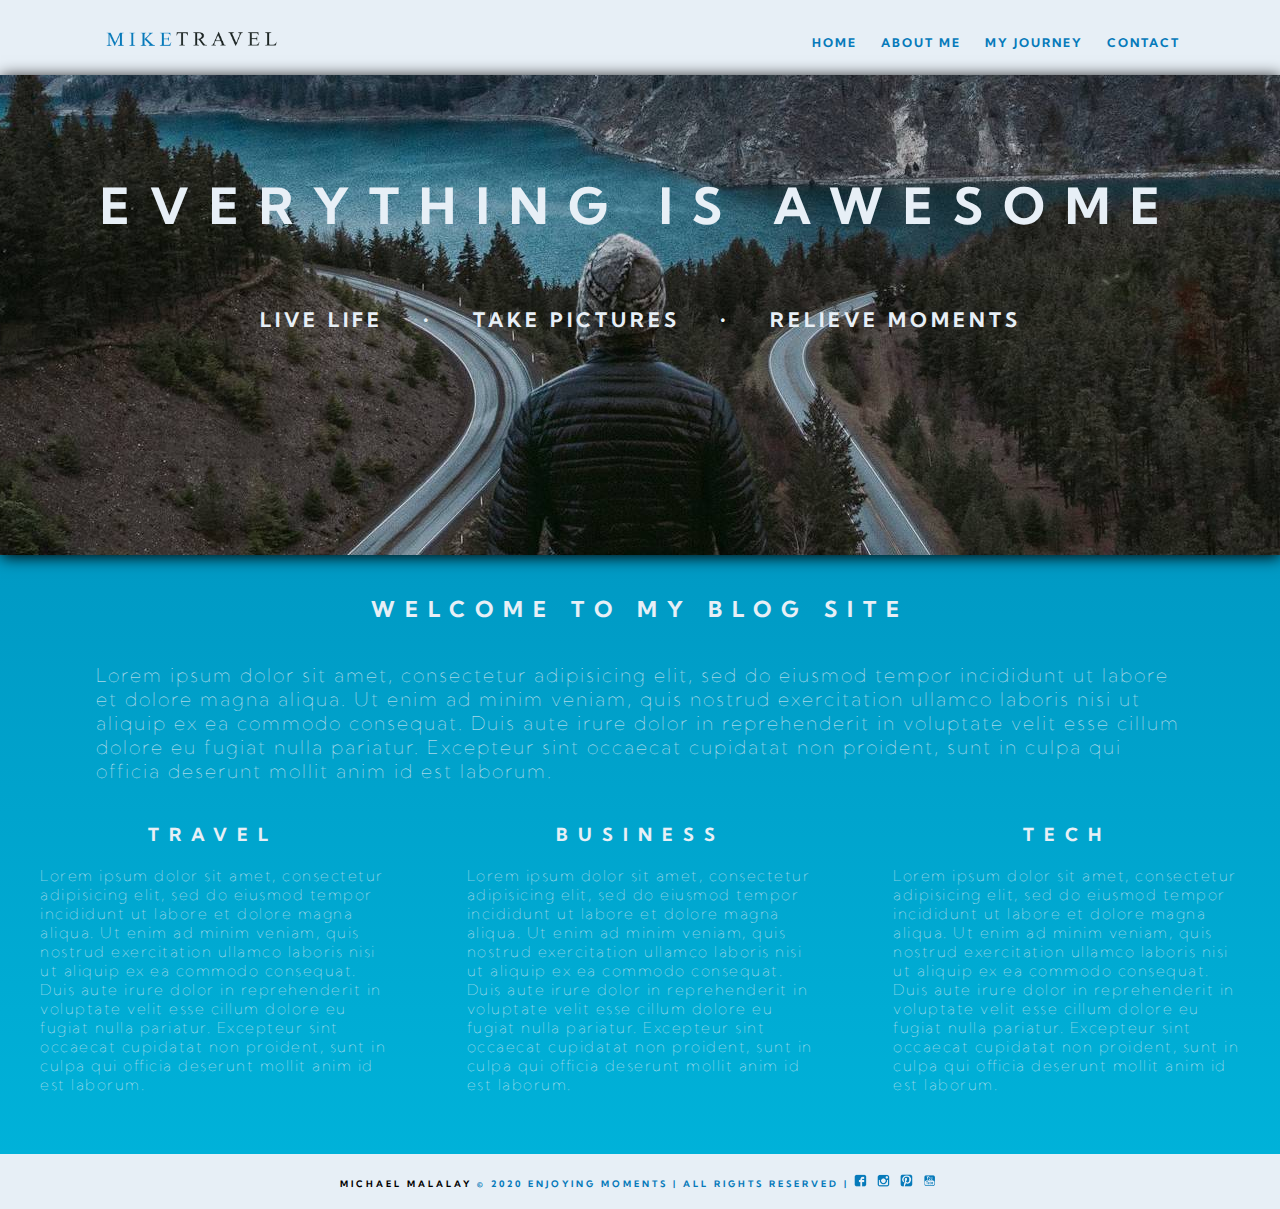
<file: index.html>
<!DOCTYPE html>
<html>
<head>
	<title>Travel Blogs!!</title>
	<link rel="stylesheet" type="text/css" href="style.css">
	<link href="https://fonts.googleapis.com/css2?family=Kumbh+Sans&display=swap" rel="stylesheet">
</head>
	
<body>
	<header>
		<div class="inner_header">
			<div class="logo_container">
				<span class="logo_top"><a href="index.html"><img src="images/logo.png"></a><span>
			</div>
			<div class = "nav">
				<ul>
					<li><a href="index.html" class="underline_effects">HOME</a></li>
					<li><a href="aboutme.html" class="underline_effects">ABOUT ME</a></li>
					<li><a href="journey.html" class="underline_effects">MY JOURNEY</a></li>
					<li><a href="contact.html" class="underline_effects">CONTACT</a></li>
				</ul>
			</div>
		</div>
	</header>

	<main>

		<div class="banner_img">
			<H1>EVERYTHING IS AWESOME</H1>
			<div class="main_P">
				<div class="ps">LIVE LIFE</div>
				<div class="ps">•</div>
				<div class="ps">TAKE PICTURES</div> 
				<div class="ps">•</div>
				<div class="ps">RELIEVE MOMENTS</div>
			</div>
		</div>

		<div class="main_content">

			<div class="content1">
				<div class="mc_header">
					<p>WELCOME TO MY BLOG SITE</p>
				</div>
				<div class="phrase1">
					<p>Lorem ipsum dolor sit amet, consectetur adipisicing elit, sed do eiusmod
					tempor incididunt ut labore et dolore magna aliqua. Ut enim ad minim veniam,
					quis nostrud exercitation ullamco laboris nisi ut aliquip ex ea commodo
					consequat. Duis aute irure dolor in reprehenderit in voluptate velit esse
					cillum dolore eu fugiat nulla pariatur. Excepteur sint occaecat cupidatat non
					proident, sunt in culpa qui officia deserunt mollit anim id est laborum.</p>
				</div>
			</div>

			<div class="big3_divs">
				
				<div class="content2">
					<div class="b3d_header">
							<p>TRAVEL</p>
					</div>
					<div class="b3d_phrase">
						<p>Lorem ipsum dolor sit amet, consectetur adipisicing elit, sed do eiusmod
						tempor incididunt ut labore et dolore magna aliqua. Ut enim ad minim veniam,
						quis nostrud exercitation ullamco laboris nisi ut aliquip ex ea commodo
						consequat. Duis aute irure dolor in reprehenderit in voluptate velit esse
						cillum dolore eu fugiat nulla pariatur. Excepteur sint occaecat cupidatat non
						proident, sunt in culpa qui officia deserunt mollit anim id est laborum.</p>
					</div>
				</div>

				<div class="content3">
					<div class="b3d_header">
							<p>BUSINESS</p>
					</div>
					<div class="b3d_phrase">
						<p>Lorem ipsum dolor sit amet, consectetur adipisicing elit, sed do eiusmod
						tempor incididunt ut labore et dolore magna aliqua. Ut enim ad minim veniam,
						quis nostrud exercitation ullamco laboris nisi ut aliquip ex ea commodo
						consequat. Duis aute irure dolor in reprehenderit in voluptate velit esse
						cillum dolore eu fugiat nulla pariatur. Excepteur sint occaecat cupidatat non
						proident, sunt in culpa qui officia deserunt mollit anim id est laborum.</p>
				</div>
				</div>

				<div class="content4">
					<div class="b3d_header">
							<p>TECH</p>
					</div>
					<div class="b3d_phrase">
						<p>Lorem ipsum dolor sit amet, consectetur adipisicing elit, sed do eiusmod
						tempor incididunt ut labore et dolore magna aliqua. Ut enim ad minim veniam,
						quis nostrud exercitation ullamco laboris nisi ut aliquip ex ea commodo
						consequat. Duis aute irure dolor in reprehenderit in voluptate velit esse
						cillum dolore eu fugiat nulla pariatur. Excepteur sint occaecat cupidatat non
						proident, sunt in culpa qui officia deserunt mollit anim id est laborum.</p>
					</div>
				</div>
			</div>

		</div>

	</main>

	<div class="footer">		
	<!-- 	<div class="icons">
		<a href = "#"><img src="images/icons/fb_icon.png"></a>
		<a href = "#"><img src="images/icons/ig_icon.png"></a>
		<a href = "#"><img src="images/icons/pinterest_icon.png"></a>
		<a href = "#"><img src="images/icons/yt_icon.png"></a>
		</div> -->
		<p><span class="myName">MICHAEL MALALAY</span> © 2020 ENJOYING MOMENTS | ALL RIGHTS RESERVED |

			<a href = "#"><img class="icon" src="images/icons/fb_icon.png"></a>
		<a href = "#"><img class="icon" src="images/icons/ig_icon.png"></a>
		<a href = "#"><img class="icon"src="images/icons/pinterest_icon.png"></a>
		<a href = "#"><img class="icon"src="images/icons/yt_icon.png"></a>

		</p>
	</div>
</body>
</html>
</file>
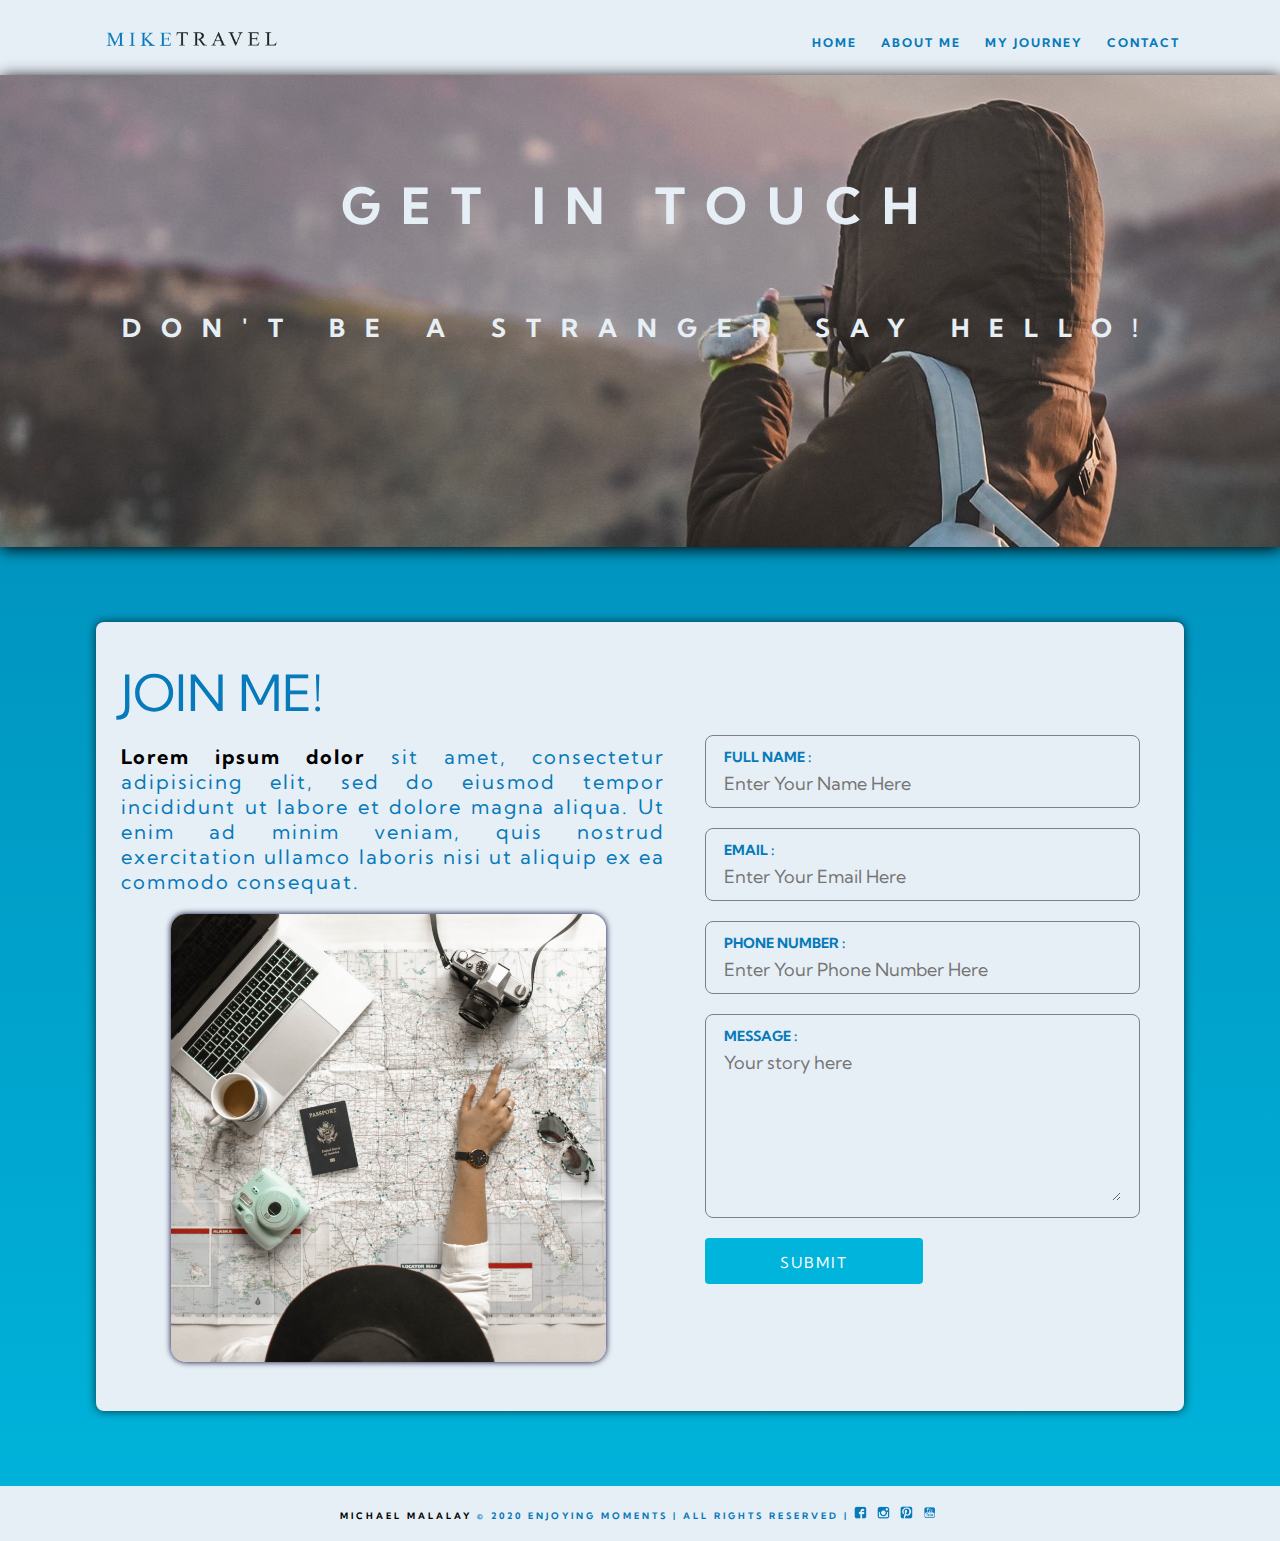
<file: contact.html>
<!DOCTYPE html>
<html>
<head>
	<title>Travel Blogs!!</title>
	<link rel="stylesheet" type="text/css" href="style.css">
	<link href="https://fonts.googleapis.com/css2?family=Kumbh+Sans&display=swap" rel="stylesheet">
</head>
	
<body class="sampleBG">
	<header>
		<div class="inner_header">
			<div class="logo_container">
				<span class="logo_top"><a href="index.html"><img src="images/logo.png"></a><span>
			</div>
			<div class = "nav">
				<ul>
					<li><a href="index.html" class="underline_effects">HOME</a></li>
					<li><a href="aboutme.html" class="underline_effects">ABOUT ME</a></li>
					<li><a href="journey.html" class="underline_effects">MY JOURNEY</a></li>
					<li><a href="contact.html" class="underline_effects">CONTACT</a></li>
				</ul>
			</div>
		</div>
	</header>

	<main>
		
			<div class="contact_bgimg">
				<p class="contact_text">get in touch</p>
				<p class="contact_catchPhrase">Don't be a stranger say hello!</p>
			</div>
		<div class="contact">
			<div class="contactForm">
				<div class="contact_catchPhrase2">
					<span class="joinMe">Join me!</span>
					<p><span class="phraseIntro">Lorem ipsum dolor</span> sit amet, consectetur adipisicing elit, sed do eiusmod
					tempor incididunt ut labore et dolore magna aliqua. Ut enim ad minim veniam,
					quis nostrud exercitation ullamco laboris nisi ut aliquip ex ea commodo
					consequat.</p>

					<img class="contact_img" src="images/contact2.jpg">
				</div>

				<div class="contact-form">
					<div class="txtb">
						<label>Full Name :</label>
						<input type="text" name="" value="" placeholder="Enter Your Name Here">
					</div>

					<div class="txtb">
						<label>Email :</label>
						<input type="email" name="" value="" placeholder="Enter Your Email Here">
					</div>

					<div class="txtb">
						<label>Phone Number :</label>
						<input type="text" name="" value="" placeholder="Enter Your Phone Number Here">
					</div>

					<div class="txtb">
						<label>Message :</label>
						<textarea placeholder="Your story here"></textarea>
					</div>
					<input class="btn" type="submit" value="Submit">
					
				</div>

			</div>
		</div>
	</main>

	<div class="footer footer_aboutMe">		
		<p><span class="myName">MICHAEL MALALAY</span> © 2020 ENJOYING MOMENTS | ALL RIGHTS RESERVED |

			<a href = "#"><img class="icon" src="images/icons/fb_icon.png"></a>
		<a href = "#"><img class="icon" src="images/icons/ig_icon.png"></a>
		<a href = "#"><img class="icon"src="images/icons/pinterest_icon.png"></a>
		<a href = "#"><img class="icon"src="images/icons/yt_icon.png"></a>

		</p>
	</div>
</body>
</html>
</file>
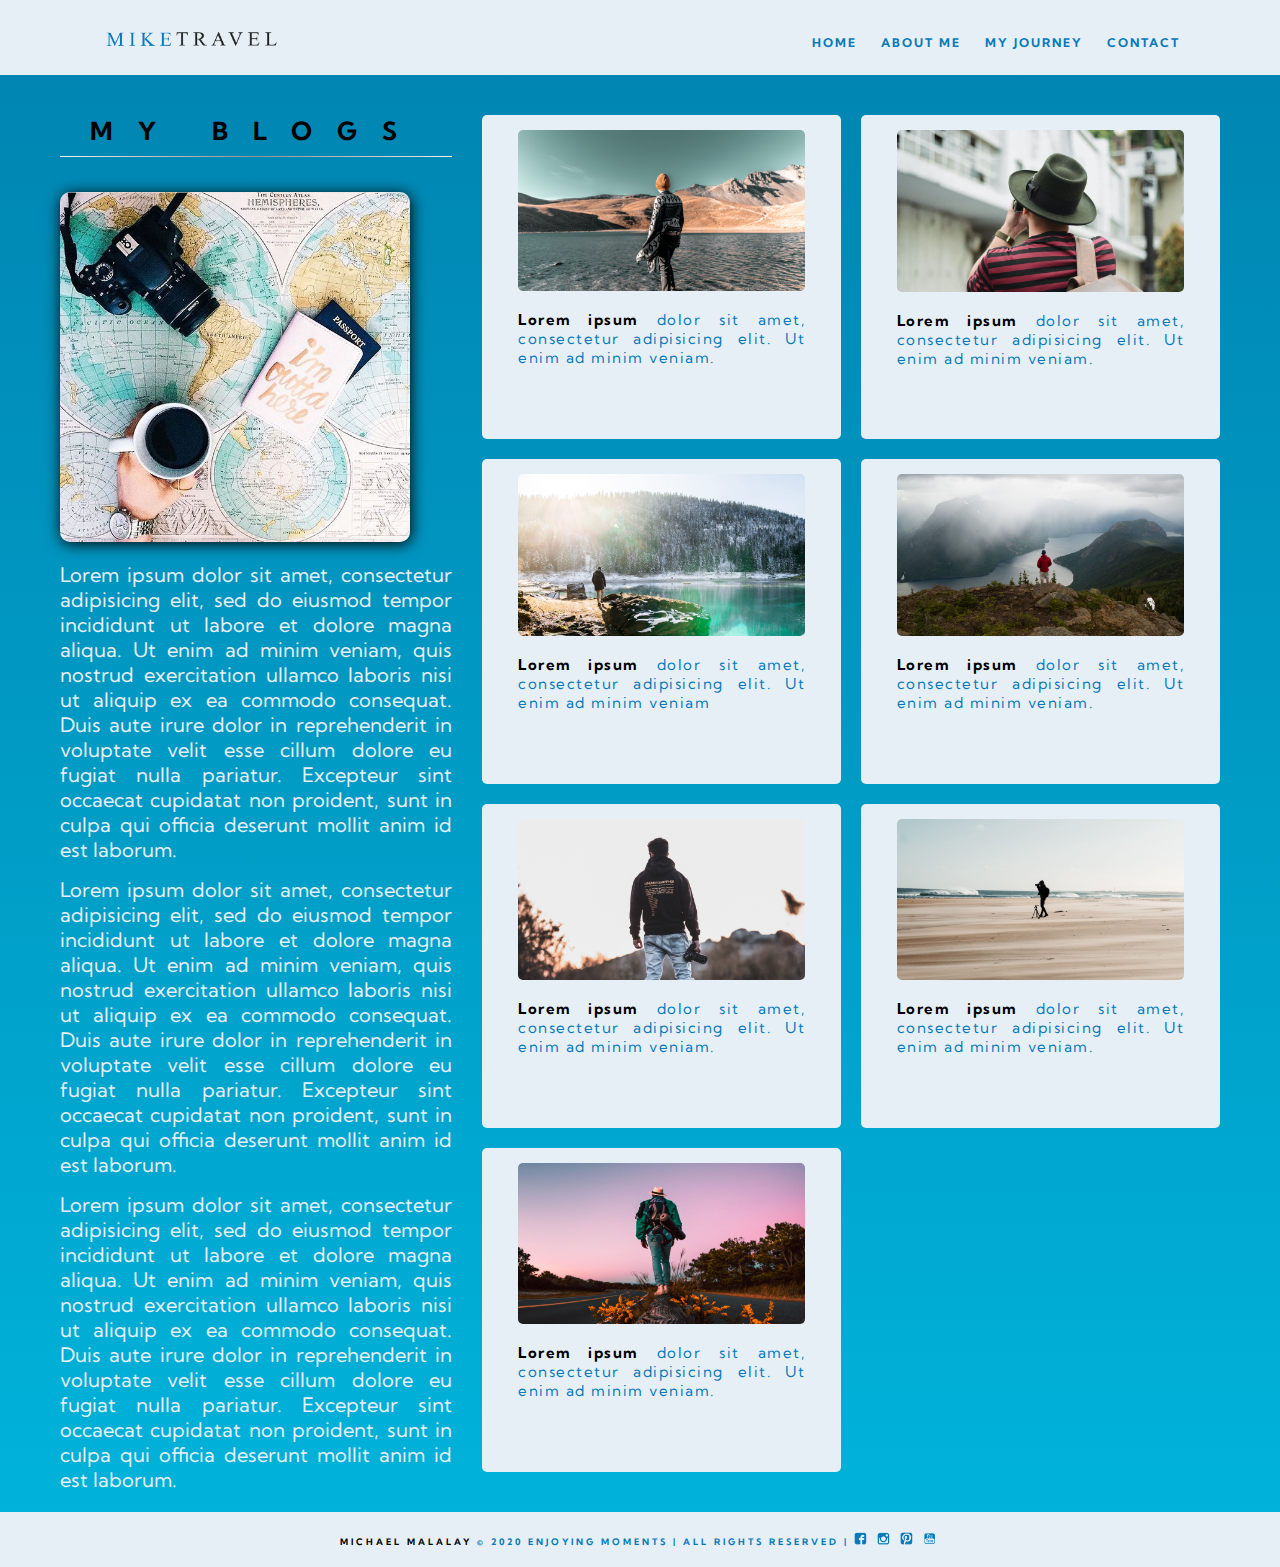
<file: journey.html>
<!DOCTYPE html>
<html>
<head>
	<title>Travel Blogs!!</title>
	<link rel="stylesheet" type="text/css" href="style.css">
	<link href="https://fonts.googleapis.com/css2?family=Kumbh+Sans&display=swap" rel="stylesheet">
</head>
	
<body class="sampleBG">
	<header>
		<div class="inner_header">
			<div class="logo_container">
				<span class="logo_top"><a href="#"><img src="images/logo.png"></a><span>
			</div>
			<div class = "nav">
				<ul>
					<li><a href="index.html" class="underline_effects">HOME</a></li>
					<li><a href="aboutme.html" class="underline_effects">ABOUT ME</a></li>
					<li><a href="journey.html" class="underline_effects">MY JOURNEY</a></li>
					<li><a href="contact.html" class="underline_effects">CONTACT</a></li>
				</ul>
			</div>
		</div>
	</header>

	<main class="gallery">

		<!--image slider start-->
  <!--   <div class="slider">
      <div class="slides"> -->
        <!--radio buttons start-->
     <!--    <input type="radio" name="radio-btn" id="radio1">
        <input type="radio" name="radio-btn" id="radio2">
        <input type="radio" name="radio-btn" id="radio3">
        <input type="radio" name="radio-btn" id="radio4"> -->
        <!--radio buttons end-->
        <!--slide images start-->
      <!--   <div class="slide first">
          <img src="images/slide/slide1.png" alt="">
        </div>
        <div class="slide">
          <img src="images/slide/slide2.png" alt="">
        </div>
        <div class="slide">
          <img src="images/slide/slide3.png" alt="">
        </div>
        <div class="slide">
          <img src="images/slide/slide4.png" alt="">
        </div> -->
        <!--slide images end-->
        <!--automatic navigation start-->
       <!--  <div class="navigation-auto">
          <div class="auto-btn1"></div>
          <div class="auto-btn2"></div>
          <div class="auto-btn3"></div>
          <div class="auto-btn4"></div>
        </div> -->
        <!--automatic navigation end-->
    <!--   </div> -->
      <!--manual navigation start-->
      <!-- <div class="navigation-manual">
        <label for="radio1" class="manual-btn"></label>
        <label for="radio2" class="manual-btn"></label>
        <label for="radio3" class="manual-btn"></label>
        <label for="radio4" class="manual-btn"></label>
      </div> -->
      <!--manual navigation end-->
   <!--  </div> -->
    <!--image slider end-->
		
     <div class="flex-container">

     	<div class="grid-container1">

     		<div class="grid-item101">
     		<h1 class="titleGal">My <span>Blogs</span></h1>
     		<hr>
     		<img src="images/gallery/gal8.jpg">
     		<p>Lorem ipsum dolor sit amet, consectetur adipisicing elit, sed do eiusmod
     		tempor incididunt ut labore et dolore magna aliqua. Ut enim ad minim veniam,
     		quis nostrud exercitation ullamco laboris nisi ut aliquip ex ea commodo
     		consequat. Duis aute irure dolor in reprehenderit in voluptate velit esse
     		cillum dolore eu fugiat nulla pariatur. Excepteur sint occaecat cupidatat non
     		proident, sunt in culpa qui officia deserunt mollit anim id est laborum.</p>
     		<p>Lorem ipsum dolor sit amet, consectetur adipisicing elit, sed do eiusmod
     		tempor incididunt ut labore et dolore magna aliqua. Ut enim ad minim veniam,
     		quis nostrud exercitation ullamco laboris nisi ut aliquip ex ea commodo
     		consequat. Duis aute irure dolor in reprehenderit in voluptate velit esse
     		cillum dolore eu fugiat nulla pariatur. Excepteur sint occaecat cupidatat non
     		proident, sunt in culpa qui officia deserunt mollit anim id est laborum.</p>
     		<p>Lorem ipsum dolor sit amet, consectetur adipisicing elit, sed do eiusmod
     		tempor incididunt ut labore et dolore magna aliqua. Ut enim ad minim veniam,
     		quis nostrud exercitation ullamco laboris nisi ut aliquip ex ea commodo
     		consequat. Duis aute irure dolor in reprehenderit in voluptate velit esse
     		cillum dolore eu fugiat nulla pariatur. Excepteur sint occaecat cupidatat non
     		proident, sunt in culpa qui officia deserunt mollit anim id est laborum.</p>
     		</div>

	    	<div class="grid-container2">
	    		<div class="grid-item"><img src="images/gallery/gal1.jpg"><p><span>Lorem ipsum</span> dolor sit amet, consectetur adipisicing elit. Ut enim ad minim veniam.</p></div>
	    		<div class="grid-item"><img src="images/gallery/gal2.jpg"><p><span>Lorem ipsum</span> dolor sit amet, consectetur adipisicing elit. Ut enim ad minim veniam.</p></div>
	    		<div class="grid-item"><img src="images/gallery/gal3.jpg"><p><span>Lorem ipsum</span> dolor sit amet, consectetur adipisicing elit. Ut enim ad minim veniam</p></div>
	    		<div class="grid-item"><img src="images/gallery/gal4.jpg"><p><span>Lorem ipsum</span> dolor sit amet, consectetur adipisicing elit. Ut enim ad minim veniam.</p></div>
	    		<div class="grid-item"><img src="images/gallery/gal5.jpg"><p><span>Lorem ipsum</span> dolor sit amet, consectetur adipisicing elit. Ut enim ad minim veniam.</p></div>
	    		<div class="grid-item"><img src="images/gallery/gal6.jpg"><p><span>Lorem ipsum</span> dolor sit amet, consectetur adipisicing elit. Ut enim ad minim veniam.</p></div>
	    		<div class="grid-item"><img src="images/gallery/gal7.jpg"><p><span>Lorem ipsum</span> dolor sit amet, consectetur adipisicing elit. Ut enim ad minim veniam.</p>
	    	</div>
    	</div>
    	
    </div>


	</main>

	
	<div class="footer footer_aboutMe">		
		<p><span class="myName">MICHAEL MALALAY</span> © 2020 ENJOYING MOMENTS | ALL RIGHTS RESERVED |

			<a href = "#"><img class="icon" src="images/icons/fb_icon.png"></a>
		<a href = "#"><img class="icon" src="images/icons/ig_icon.png"></a>
		<a href = "#"><img class="icon"src="images/icons/pinterest_icon.png"></a>
		<a href = "#"><img class="icon"src="images/icons/yt_icon.png"></a>

		</p>
	</div>
</body>

<script type="text/javascript">
    var counter = 1;
    setInterval(function(){
      document.getElementById('radio' + counter).checked = true;
      counter++;
      if(counter > 4){
        counter = 1;
      }
    }, 8000);
    </script>


</html>
</file>
<file: style.css>
*{
	list-style: none;
	text-decoration: none;
	margin: 0;
	padding: 0;
	font-family: 'Kumbh Sans', sans-serif;
}

body{
background: #00B4DB;  /* fallback for old browsers */
background: -webkit-linear-gradient(to bottom, #0083B0, #00B4DB);  /* Chrome 10-25, Safari 5.1-6 */
background: linear-gradient(to bottom, #0083B0, #00B4DB); /* W3C, IE 10+/ Edge, Firefox 16+, Chrome 26+, Opera 12+, Safari 7+ */
/* position: relative;
 min-height: 100vh; */
}

/******************** HEADER STARTS HERE *********************/
header{
	height: 75px;
	background-color: #e7eff6;
}

header a{
	color: #067aba;
}

.underline_effects::after{
	margin-top: 3px;
	content: '';
	display: block;
	width: 0;
	height: 4px;
	background-color: #067aba;
	transition-delay: width .5s;
}

.underline_effects:hover::after{
	width: 100%;
	transition: width .5s;
}

.inner_header{
	max-width: 1200px;
	min-width: 700px;
	margin: auto;
}
.logo_container{
	float: left;
	display: flex;
}

span img{
	width: 175px;
	height: 25px;
	padding-left: 4em;
	margin-top: 25px;
}
/*********************** NAVIGATION STARTS HERE ******************/
.nav{
	float: right;
	color: black;
	display: grid;
}

li{
	display: inline-block;
	margin: 35px 0px 0px 20px;
	letter-spacing: 2px;
	font-size: 12px;
	font-weight: bold;
}

li:last-child{
	margin-right: 5em;
}
/************************** Banner STARTS HERE ********************/
main h1{
	padding-top: 2em;
	font-size: 50px;
	font-weight: bolder;
	letter-spacing: 20px;
}

.main_P{
	display: inline-flex;
	padding-top: 50px;
}

.ps{
	margin: 20px;
	font-size: 20px;
	font-weight: bolder;
	letter-spacing: 4px;
}

.banner_img{
	width: 100%;
	min-width: 700px;
	background-image: url(images/banner.jpg);
	height: 30em;
	background-position: center;
	clear: both;
	color: #e7eff6;
	text-align: center;
	box-shadow: 01px 2px 15px black;
}
/********************** MAIN CONTENT STARTS HERE ******************/

.main_content{
	text-decoration: none;
	min-width: 700px;

}

/********************** CONTENT 1 START HERE **********************/
.content1{
	margin-top: 40px;
	color: #e7eff6;

}

/********************** 3 DIVS CONTENT START HERE ****************/
.mc_header{
	font-size: 22px;
	font-weight: bolder;
	text-align: center;
	letter-spacing: 10px;
}
.phrase1{
	font-size: 19px;
	margin: auto;
	font-weight: lighter;
	padding: 40px 0px 40px 0px;
	width: 85vw;
	text-align: justify-all;
	letter-spacing: 2px;
}

.b3d_header{
	font-size: 18px;
	font-weight: bolder;
	text-align: center;
	letter-spacing: 10px;
}

.big3_divs{
	display: flex;
	color: #e7eff6;
	margin-bottom: 40px;
}

.b3d_phrase{
	text-align: justify-all;
	letter-spacing: 1.5px;
	font-size: 15px;
	font-weight: lighter;
	padding: 20px 40px 20px 40px;
	margin: auto;
}
/********************** FOOTER STARTS HERE *******************************/
.icon{
	width: 13px;
	margin: 0px 5px 0px 0px;
}

.myName{
	color: black;
}

.footer {
	padding: 20px 0px 20px 0px;
	text-align: center;
	font-size: 9px;
	font-weight: bold;
	letter-spacing: 3px;
	background-color: #e7eff6; /*white*/
	color: #067aba;
/* 	position: absolute;
  	bottom: 0;
	width: 100%; */

}

/************************ ABOUT ME *************************************/

.aboutMe{
	margin: 0 auto;
	max-width: 1200px;
	min-width: 700px;
	width: 85%;
}

.title1{
	font-size: 4em;
	font-weight: bolder;
	margin: 50px 0px 5px 0px;
	text-align: center;
	color: #e7eff6; /*white*/
	letter-spacing: 4px;
}

.article1{
	font-size: 17px;
	color: #e7eff6; /*white*/
	/*font-weight: lighter;*/
	text-align: justify;
	letter-spacing: 2px;
	margin-bottom: 25px;
	line-height: 25px;

}

.article1 span{
	color: #ffb185;
	font-weight: bolder;
}

.title2{
	font-size: 50px;
	font-weight: bolder;
	text-align: end;
	letter-spacing: 5px;
	line-height: 57px;
	padding-top: 30px;
	margin:0px 20px 25px 0px;
	float: left;

}

.title2 span{
	color: #ffb185;
	font-weight: bolder;
}

.article2{
	font-size: 17px;
	color: #e7eff6; 
	text-align: justify;
	letter-spacing: 2px;
	line-height: 25px;
	margin-bottom: 15px;
}

.article2 span{
	color: #ffb185;
	font-weight: bolder;
}

.title3{
	color: #ffb185;
	font-size: 18px;
	font-weight: bolder;
	margin: 50px 0px 10px 0px;
	text-align: center;
	letter-spacing: 3px;
	text-transform: uppercase;
}

.article3{
	
	font-size: 17px;
	color: #e7eff6; 
	text-align: justify;
	letter-spacing: 2px;
	line-height: 25px;
	margin-bottom: 15px;
	
}


.aboutMe_img{
	float:right;
	margin: 0px 0px 20px 20px;
	box-shadow: 00px 0px 6px #000033;
	width: 350px;
	border-radius: 30px;
}

.footer_aboutMe{
	clear: both;
	
}

hr{
  border: none;
  height: 1px;
  background-image: linear-gradient(to right, #f0f0f0, #8f8f8f, #f0f0f0);
  margin-bottom: 15px;
}
hr::after {
  display: inline-block;
  position: absolute;
  left: 50%;
  transform: translate(-50%, -50%) rotate(60deg);
  transform-origin: 50% 50%;
  padding: 1rem;
  background-color: white;
}

/************************ CONTACT *************************************/

.contact{
	margin: 0 auto;
	max-width: 1200px;
	min-width: 700px;
	width: 85%;
}

.contact_bgimg{
	width: 100%;
	min-width: 700px;
	background-image: url(images/contact1.jpg);
	height: 29.5em;
	background-position: center;
	clear: both;
	color: #e7eff6;
	text-align: center;
	box-shadow: 01px 2px 15px black;
}

.contact_text{
	padding: 2em 0em 1.5em 0em;
	color: #e7eff6;
	text-transform: uppercase;
	font-size: 50px;
	font-weight: bolder;
	letter-spacing: 20px;
}

.contact_catchPhrase{
	color: #e7eff6;
	font-size: 25px;
	font-weight: bolder;
	text-transform: uppercase;
	letter-spacing: 20px;
}

.contactForm{
	display: flex;
	color: #067aba;
	margin: 75px 0px 75px 0px;
	background-color: #e7eff6;
	box-sizing: border-box;
	box-shadow: 0 0 10px #000000b3;
	border-radius: 8px;
}

.contact_catchPhrase2{
	width: 50%;
	padding:0px 0px 25px 25px;
	margin-top: 40px;
}

.contact_catchPhrase2 p{
		font-size: 20px;
	letter-spacing: 2px;
	text-align: justify;
	margin-top: 20px;
}

.joinMe{
	font-size: 50px;
	text-transform: uppercase;
}

.phraseIntro{
	color: black;
	font-weight: bolder;
}

.div_inputs{
	padding-left: 4em;
	padding:25px 0px 25px 25px;
}


.contact-form{
  width: 40%;
  border-radius: 8px;
  margin: 113px 0px 20px 20px;
  padding: 0px 20px 0px 20px;
}

.txtb{
  border:1px solid gray;
  margin: 0px 0px 20px 0px;
  padding: 12px 18px;
  border-radius: 8px;
  color: red;
}

.txtb label{
  display: block;
  text-align: left;
  color: #067aba;
  font-weight: bolder;
  text-transform: uppercase;
  font-size: 14px;
}

.txtb input,.txtb textarea{
  width: 100%;
  border: none;
  background: none;
  outline: none;
  font-size: 18px;
  margin-top: 6px;
}

.txtb textarea{
	height: 150px;
}

.contact_img{
	margin: 20px 0px 20px 50px;
	width: 80%;
	box-shadow: 00px 0px 6px #000033;
	border-radius: 15px;
}

input[type=submit] {
	text-align: center;
	letter-spacing: 2px;
	text-transform: uppercase;
  background-color: #00B4DB;
  font-size: 15px;
  color: white;
  
  padding: 15px 12px 12px 12px;
  border: none;
  border-radius: 4px;
  cursor: pointer;
  width: 50%;
}

input[type=submit]:hover {
  background-color: #0faacb;
  font-weight: bolder;
}

/********************** GALLERY ***************************/

.gallery{
  margin: 0;
  padding: 0;
  height: 100%;
  /*display: flex;*/
  justify-content: center;
  align-items: center;
}

.slider{
  width: 100%;
  height: 29.5em;
  /*border-radius: 10px;*/
  overflow: hidden;
  box-shadow: 01px 2px 15px black;
}

.slides{
  width: 500%;
  height: 500px;
  display: flex;
}

.slides input{
  display: none;
}

.slide{
  width: 20%;
  transition: 5s;
}

.slide img{
  width: 100%;
  height: 500px;
}

/*css for manual slide navigation*/

.navigation-manual{
  position: absolute;
  width: 800px;
  margin-top: -40px;
  display: flex;
  justify-content: center;
  display: none;
}

.manual-btn{
  border: 2px solid #40D3DC;
  padding: 5px;
  border-radius: 10px;
  cursor: pointer;
  transition: 1s;
  display: none;
}

.manual-btn:not(:last-child){
  margin-right: 40px;
}
.manual-btn:hover{
  background: #40D3DC;
}
#radio1:checked ~ .first{
  margin-left: 0;
}
#radio2:checked ~ .first{
  margin-left: -20%;
}
#radio3:checked ~ .first{
  margin-left: -40%;
}
#radio4:checked ~ .first{
  margin-left: -60%;
}

/*css for automatic navigation*/

.navigation-auto{
  position: absolute;
  display: flex;
  width: 800px;
  justify-content: center;
  margin-top: 460px;
  display: none;
}

.navigation-auto div{
  border: 2px solid #40D3DC;
  padding: 5px;
  border-radius: 10px;
  transition: 1s;
  display: none;
}
.navigation-auto div:not(:last-child){
  margin-right: 40px;
}
#radio1:checked ~ .navigation-auto .auto-btn1{
  background: #40D3DC;
}
#radio2:checked ~ .navigation-auto .auto-btn2{
  background: #40D3DC;
}
#radio3:checked ~ .navigation-auto .auto-btn3{
  background: #40D3DC;
}
#radio4:checked ~ .navigation-auto .auto-btn4{
  background: #40D3DC;
}
.flex-container{
	display: flex;
}

/************************* Gallery Display*****************************/

.flex-container{
	display: flex;
	justify-content: center;
}
.grid-container1{
	display: flex;
	margin-bottom: 20px;
	/*grid-template-columns: 50% auto;*/
}

.grid-item101{
	/*display: flex;*/
	margin: 20px 00px 0px 60px;
	/*padding: 0px 00px 0px 60px;*/
	text-align: center;
}

.grid-item101 p{
	margin-top: 15px;
	font-size: 20px;
	text-align: justify;
	color: #e7eff6;
}

.titleGal{
	text-align: center;
	text-transform: uppercase;
	font-size: 25px;
	padding: 20px 0px 10px 0px;
	letter-spacing: 25px;
}

.grid-item101 img {
	border-radius: 10px;
	margin-top: 20px;
	margin-bottom: 20px;
	margin-right: 20px;
	width: 350px;
	float: left;
	 box-shadow: 01px 2px 15px black;
}

.grid-container2{
	display: grid;
	grid-column-gap: 20px;
	grid-row-gap: 20px;
	grid-template-columns: auto auto;
	margin: 40px 60px 20px 30px;
	/*padding: 0px 60px 0px 60px;*/
}

.grid-container2 img{
	margin: 15px 15px 15px 15px;
	width: 80%;
	border-radius: 5px;
	transition: all 1s ease-in-out;
}

.grid-container2 img:hover {
	transform: scale(0.9);
}

.grid-item{
	background-color: #e7eff6;
	text-align: center;
	border-radius: 5px;
}

.grid-item p{
	margin: 0px auto 10px auto;
	text-align: justify;
	color: #067aba;
	font-size: 15px;
	letter-spacing: 1.5px;
	width: 80%
}

.grid-item span{
	font-weight: bolder;
	color: black;
}
</file>
